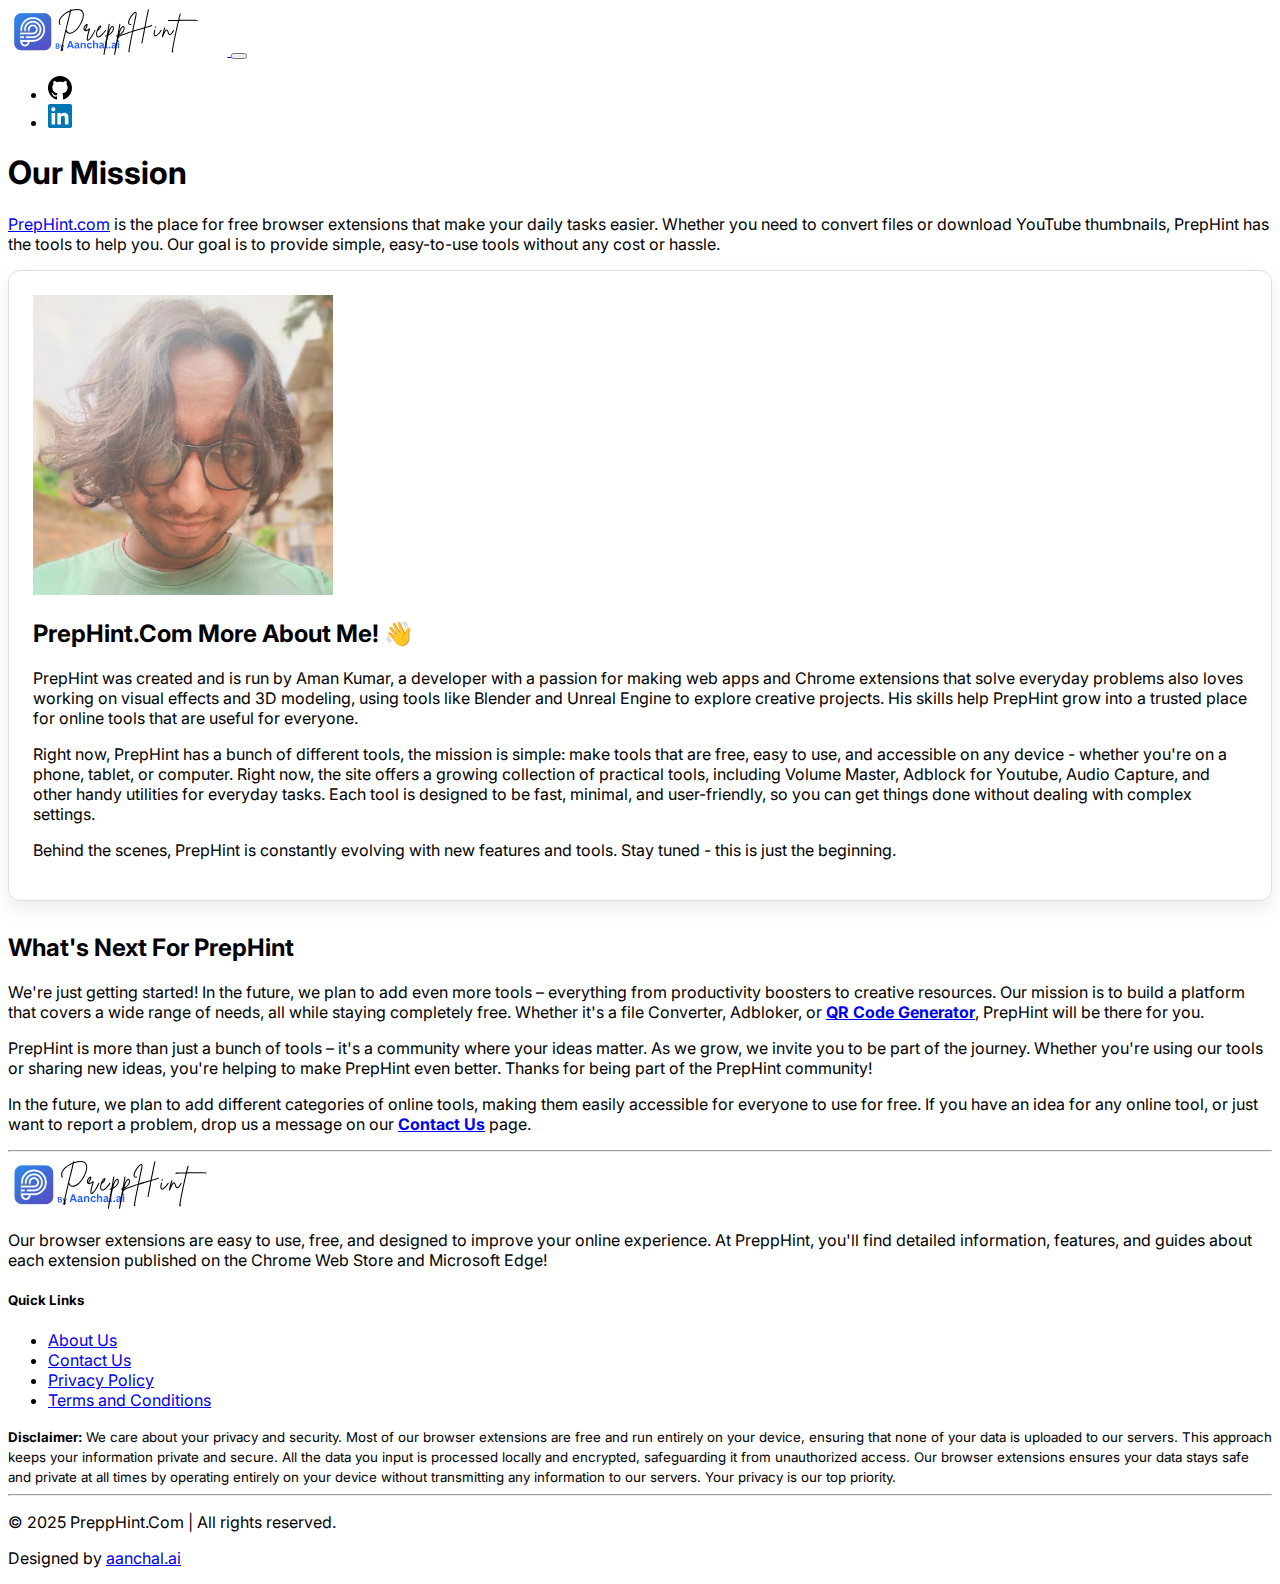
<file: about-us.html>
<!DOCTYPE html>
<html lang="en">
<head>
    <meta charset="utf-8">
    <meta name="viewport" content="width=device-width, initial-scale=1">
    <title>About Us - PreppHint: Browser Extensions Hub</title>
    <meta name="description" content="Learn more about PreppHint, a platform offering free browser extensions and tools that make your daily browsing experience better.">
    <meta name="keywords" content="PreppHint, about us, browser extensions, Chrome extensions, Edge extensions, free tools">
    <link rel="shortcut icon" href="images/favicon.svg">
    <link rel="preconnect" href="https://fonts.googleapis.com">
    <link rel="preconnect" href="https://fonts.gstatic.com" crossorigin>
    <link rel="preconnect" href="https://cdn.jsdelivr.net">
    <link href="https://cdn.jsdelivr.net/npm/bootstrap@5.3.0/dist/css/bootstrap.min.css" rel="stylesheet" 
          integrity="sha384-9ndCyUaIbzAi2FUVXJi0CjmCapSmO7SnpJef0486qhLnuZ2cdeRhO02iuK6FUUVM" crossorigin="anonymous">
    <link rel="stylesheet" href="https://cdn.jsdelivr.net/npm/bootstrap-icons@1.10.0/font/bootstrap-icons.css" 
          integrity="sha384-l4UPAMHGzl7zwogLW4nOwaU2XTk6oiM1jhCRQstZEndoIiA2I5bg6fST3wzBSRBD" crossorigin="anonymous">
    <link href="https://fonts.googleapis.com/css2?family=Inter:wght@400;500;600;700&display=swap" rel="stylesheet">
    <link rel="stylesheet" href="assets/css/main.css">
    <meta property="og:title" content="About Us - PreppHint: Browser Extensions Hub">
    <meta property="og:description" content="Learn more about PreppHint, a platform offering free browser extensions and tools that make your daily browsing experience better.">
    <meta property="og:type" content="website">
    <meta property="og:url" content="https://prepphint.com/about-us">
    <meta property="og:image" content="https://prepphint.com/images/prepphintmainlogo.svg">
    <link rel="canonical" href="https://prepphint.com/about-us">
    <style>
    .about-card {
        border-radius: 12px;
        overflow: hidden;
        border: 1px solid #e0e0e0;
        box-shadow: 0 8px 20px rgba(0, 0, 0, 0.08);
        background-color: #ffffff;
        padding: 1.5rem;
        margin-bottom: 2rem;
    }
    </style>
</head>
<body class="bg-light">
    <div id="nav-placeholder"></div>
    <main class="container my-4" role="main">
        <div class="container text-center">
            <div class="my-4">
                <script async src="https://pagead2.googlesyndication.com/pagead/js/adsbygoogle.js?client=ca-pub-1846406670039692"
                     crossorigin="anonymous"></script>
                <ins class="adsbygoogle"
                     style="display:block"
                     data-ad-client="ca-pub-1846406670039692"
                     data-ad-slot="7157852591"
                     data-ad-format="auto"
                     data-full-width-responsive="true"></ins>
                <script>
                     (adsbygoogle = window.adsbygoogle || []).push({});
                </script>
            </div>
        </div>
        <div class="container py-4">
            <div class="row mb-3">
                <div class="col-12">
                    <h1 class="display-7 mb-3">Our Mission</h1>
                    <p class="lead">
                        <a href="https://PrepHint.com" class="fw-bold text-decoration-none">PrepHint.com</a> is the place for free browser extensions that make your daily tasks easier. Whether you need to convert files or download YouTube thumbnails, PrepHint has the tools to help you. Our goal is to provide simple, easy-to-use tools without any cost or hassle.
                    </p>
                </div>
            </div>
            <div class="row g-4">
                <div class="col-12">
                    <div class="about-card">
                        <div class="row">
                            <div class="col-md-3 text-center mb-4 mb-md-0">
                                <img src="images/amureborn.webp" alt="Aman Kumar - Founder and Creator of PreppHint, developer specializing in browser extensions and web applications" class="rounded img-fluid" style="max-width: 300px;">
                            </div>
                            <div class="col-md-9">
                                <h2 class="fw-bold mb-4 text-primary">PrepHint.Com <span class="text-dark">More About Me!</span> <span class="text-warning">👋</span></h2>
                                <p>PrepHint was created and is run by Aman Kumar, a developer with a passion for making web apps and Chrome extensions that solve everyday problems also loves working on visual effects and 3D modeling, using tools like Blender and Unreal Engine to explore creative projects. His skills help PrepHint grow into a trusted place for online tools that are useful for everyone.</p>
                                <p>Right now, PrepHint has a bunch of different tools, the mission is simple: make tools that are free, easy to use, and accessible on any device - whether you're on a phone, tablet, or computer. Right now, the site offers a growing collection of practical tools, including Volume Master, Adblock for Youtube, Audio Capture, and other handy utilities for everyday tasks. Each tool is designed to be fast, minimal, and user-friendly, so you can get things done without dealing with complex settings.</p>
                                <p>Behind the scenes, PrepHint is constantly evolving with new features and tools. Stay tuned - this is just the beginning.</p>
                            </div>
                        </div>
                    </div>
                </div>
            </div>
            <div class="row mt-5">
                <div class="col-12">
                    <h2 class="fw-bold mb-4">What's Next For PrepHint</h2>
                    <p>We're just getting started! In the future, we plan to add even more tools – everything from productivity boosters to creative resources. Our mission is to build a platform that covers a wide range of needs, all while staying completely free. Whether it's a file Converter, Adbloker, or <strong><a href="https://qrcodegenerator.prepphint.com/" class="text-decoration-none">QR Code Generator</a></strong>, PrepHint will be there for you.</p>
                    <p>PrepHint is more than just a bunch of tools – it's a community where your ideas matter. As we grow, we invite you to be part of the journey. Whether you're using our tools or sharing new ideas, you're helping to make PrepHint even better. Thanks for being part of the PrepHint community!</p>
                    <p class="mt-4">In the future, we plan to add different categories of online tools, making them easily accessible for everyone to use for free. If you have an idea for any online tool, or just want to report a problem, drop us a message on our <strong><a href="contact-us.html" class="text-decoration-none">Contact Us</a></strong> page.</p>
                </div>
            </div>
            <hr>
        </div>
    </main>
    <div id="footer-placeholder"></div>
    <div id="disclaimer-placeholder"></div>
    <div id="footer-bottom-placeholder"></div>
    <!-- Google Analytics -->
    <script async src="https://www.googletagmanager.com/gtag/js?id=G-HL2NR68CJD"></script>
    <script>
      window.dataLayer = window.dataLayer || [];
      function gtag(){dataLayer.push(arguments);}
      gtag('js', new Date());
      gtag('config', 'G-HL2NR68CJD');
    </script>

    <script src="https://cdn.jsdelivr.net/npm/bootstrap@5.3.0/dist/js/bootstrap.bundle.min.js"
            integrity="sha384-geWF76RCwLtnZ8qwWowPQNguL3RmwHVBC9FhGdlKrxdiJJigb/j/68SIy3Te4Bkz" crossorigin="anonymous"></script>
    <script src="assets/js/includes.js"></script>
</body>
</html>
</file>
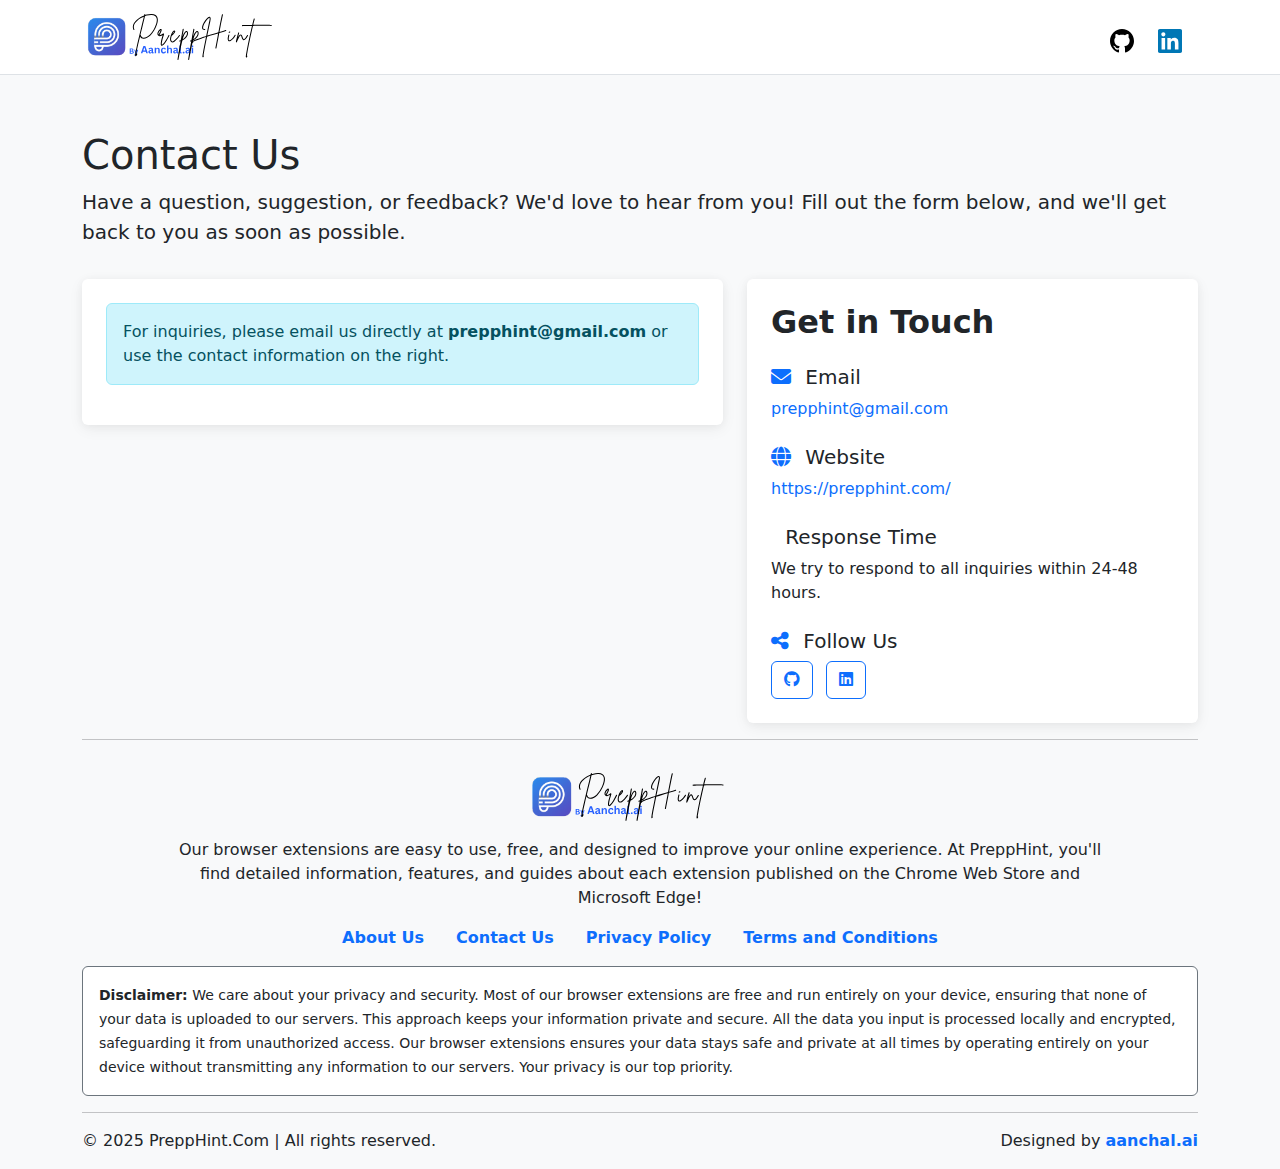
<file: contact-us.html>
<!DOCTYPE html>
<html lang="en">
<head>
    <meta charset="utf-8">
    <meta name="viewport" content="width=device-width, initial-scale=1">
    <title>Contact Us - PreppHint</title>
    <meta name="description" content="Contact PreppHint for any questions, feedback, or support regarding our online tools.">
    <meta name="keywords" content="PreppHint, contact, support, feedback, online tools">
    <link rel="canonical" href="https://prepphint.com/contact-us">
    <meta property="og:title" content="Contact Us - PreppHint">
    <meta property="og:description" content="Contact PreppHint for any questions, feedback, or support regarding our online tools.">
    <meta property="og:url" content="https://prepphint.com/contact-us">
    <meta property="og:type" content="website">
    <meta property="og:site_name" content="PrepHint">
    <meta property="og:image" content="https://prepphint.com/images/prepphintmainlogo.svg">
    
    <meta name="twitter:card" content="summary_large_image">
    <meta name="twitter:title" content="Contact Us - PreppHint">
    <meta name="twitter:description" content="Contact PreppHint for any questions, feedback, or support regarding our online tools.">
    <meta name="twitter:image" content="https://prepphint.com/images/prepphintmainlogo.svg">
    
    <link rel="shortcut icon" href="images/favicon.svg">
    <link href="https://cdn.jsdelivr.net/npm/bootstrap@5.3.0/dist/css/bootstrap.min.css" rel="stylesheet">
    <link rel="stylesheet" href="https://cdnjs.cloudflare.com/ajax/libs/font-awesome/6.4.0/css/all.min.css">
    <link href="https://fonts.googleapis.com/css2?family=Inter:wght@400;500;600;700&display=swap" rel="stylesheet">
    <link rel="stylesheet" href="assets/css/main.css">
    
    <!-- Structured Data -->
    <script type="application/ld+json">
    {
        "@context": "https://schema.org",
        "@type": "ContactPage",
        "name": "Contact Us - PreppHint",
        "description": "Contact PreppHint for any questions, feedback, or support regarding our online tools.",
        "url": "https://prepphint.com/contact-us",
        "mainEntity": {
            "@type": "Organization",
            "name": "PreppHint",
            "url": "https://prepphint.com",
            "logo": {
                "@type": "ImageObject",
                "url": "https://prepphint.com/images/prepphintmainlogo.svg"
            },
            "contactPoint": {
                "@type": "ContactPoint",
                "email": "prepphint@gmail.com",
                "contactType": "Customer Support",
                "availableLanguage": "English"
            },
            "sameAs": [
                "https://github.com/PreppHint",
                "https://www.linkedin.com/in/amureborn"
            ]
        }
    }
    </script>
    
    <style>
    .enhanced-shadow {
        box-shadow: 0 4px 15px rgba(0, 0, 0, 0.06), 0 1px 8px rgba(0, 0, 0, 0.04) !important;
        transition: box-shadow 0.3s ease;
    }
    .enhanced-shadow:hover {
        box-shadow: 0 8px 25px rgba(0, 0, 0, 0.10), 0 3px 12px rgba(0, 0, 0, 0.07) !important;
    }
    </style>
</head>
<body class="bg-light">
    <div id="nav-placeholder"></div>
    <div class="container text-center">
        <div class="my-4">
            <script async src="https://pagead2.googlesyndication.com/pagead/js/adsbygoogle.js?client=ca-pub-1846406670039692"
                 crossorigin="anonymous"></script>
            <ins class="adsbygoogle"
                 style="display:block"
                 data-ad-client="ca-pub-1846406670039692"
                 data-ad-slot="7157852591"
                 data-ad-format="auto"
                 data-full-width-responsive="true"></ins>
            <script>
                 (adsbygoogle = window.adsbygoogle || []).push({});
            </script>
        </div>
    </div>
    <div class="container py-3">
        <div class="row mb-3">
            <div class="col-12">
                <h1 class="display-7 pt-3">Contact Us</h1>
                <p class="lead">
                    Have a question, suggestion, or feedback? We'd love to hear from you! Fill out the form below, and we'll get back to you as soon as possible.
                </p>
            </div>
        </div>
        <div class="row g-4">
            <div class="col-md-7">
                <div class="bg-white p-4 rounded enhanced-shadow">
                    <div class="alert alert-info">
                        <p class="mb-0">For inquiries, please email us directly at <strong>prepphint@gmail.com</strong> or use the contact information on the right.</p>
                    </div>
                </div>
            </div>
            <div class="col-md-5">
                <div class="bg-white p-4 rounded enhanced-shadow h-100">
                    <h2 class="fw-bold mb-4">Get in Touch</h2>
                    <div class="mb-4">
                        <h5><i class="fa fa-envelope me-2 text-primary"></i> Email</h5>
                        <p><a href="mailto:prepphint@gmail.com" class="text-decoration-none">prepphint@gmail.com</a></p>
                    </div>
                    <div class="mb-4">
                        <h5><i class="fa fa-globe me-2 text-primary"></i> Website</h5>
                        <p><a href="https://prepphint.com" class="text-decoration-none">https://prepphint.com/</a></p>
                    </div>
                    <div class="mb-4">
                        <h5><i class="fa fa-clock-o me-2 text-primary"></i> Response Time</h5>
                        <p>We try to respond to all inquiries within 24-48 hours.</p>
                    </div>
                    <div class="mb-0">
                        <h5><i class="fa fa-share-alt me-2 text-primary"></i> Follow Us</h5>
                        <div class="mt-2">
                          <a href="https://github.com/PreppHint" class="btn btn-outline-primary me-2">
                            <i class="fab fa-github"></i>
                          </a>
                          <a href="https://www.linkedin.com/in/amureborn" class="btn btn-outline-primary">
                            <i class="fab fa-linkedin"></i>
                          </a>
                        </div>
                    </div>
                </div>
            </div>
        </div>
        <hr>
    </div>
    <div id="footer-placeholder"></div>
    <div id="disclaimer-placeholder"></div>
    <div id="footer-bottom-placeholder"></div>
    <!-- Google Analytics -->
    <script async src="https://www.googletagmanager.com/gtag/js?id=G-HL2NR68CJD"></script>
    <script>
      window.dataLayer = window.dataLayer || [];
      function gtag(){dataLayer.push(arguments);}
      gtag('js', new Date());
      gtag('config', 'G-HL2NR68CJD');
    </script>

    <script src="https://cdn.jsdelivr.net/npm/bootstrap@5.3.0/dist/js/bootstrap.bundle.min.js"></script>
    <script src="assets/js/includes.js"></script>
</body>
</html>
</file>
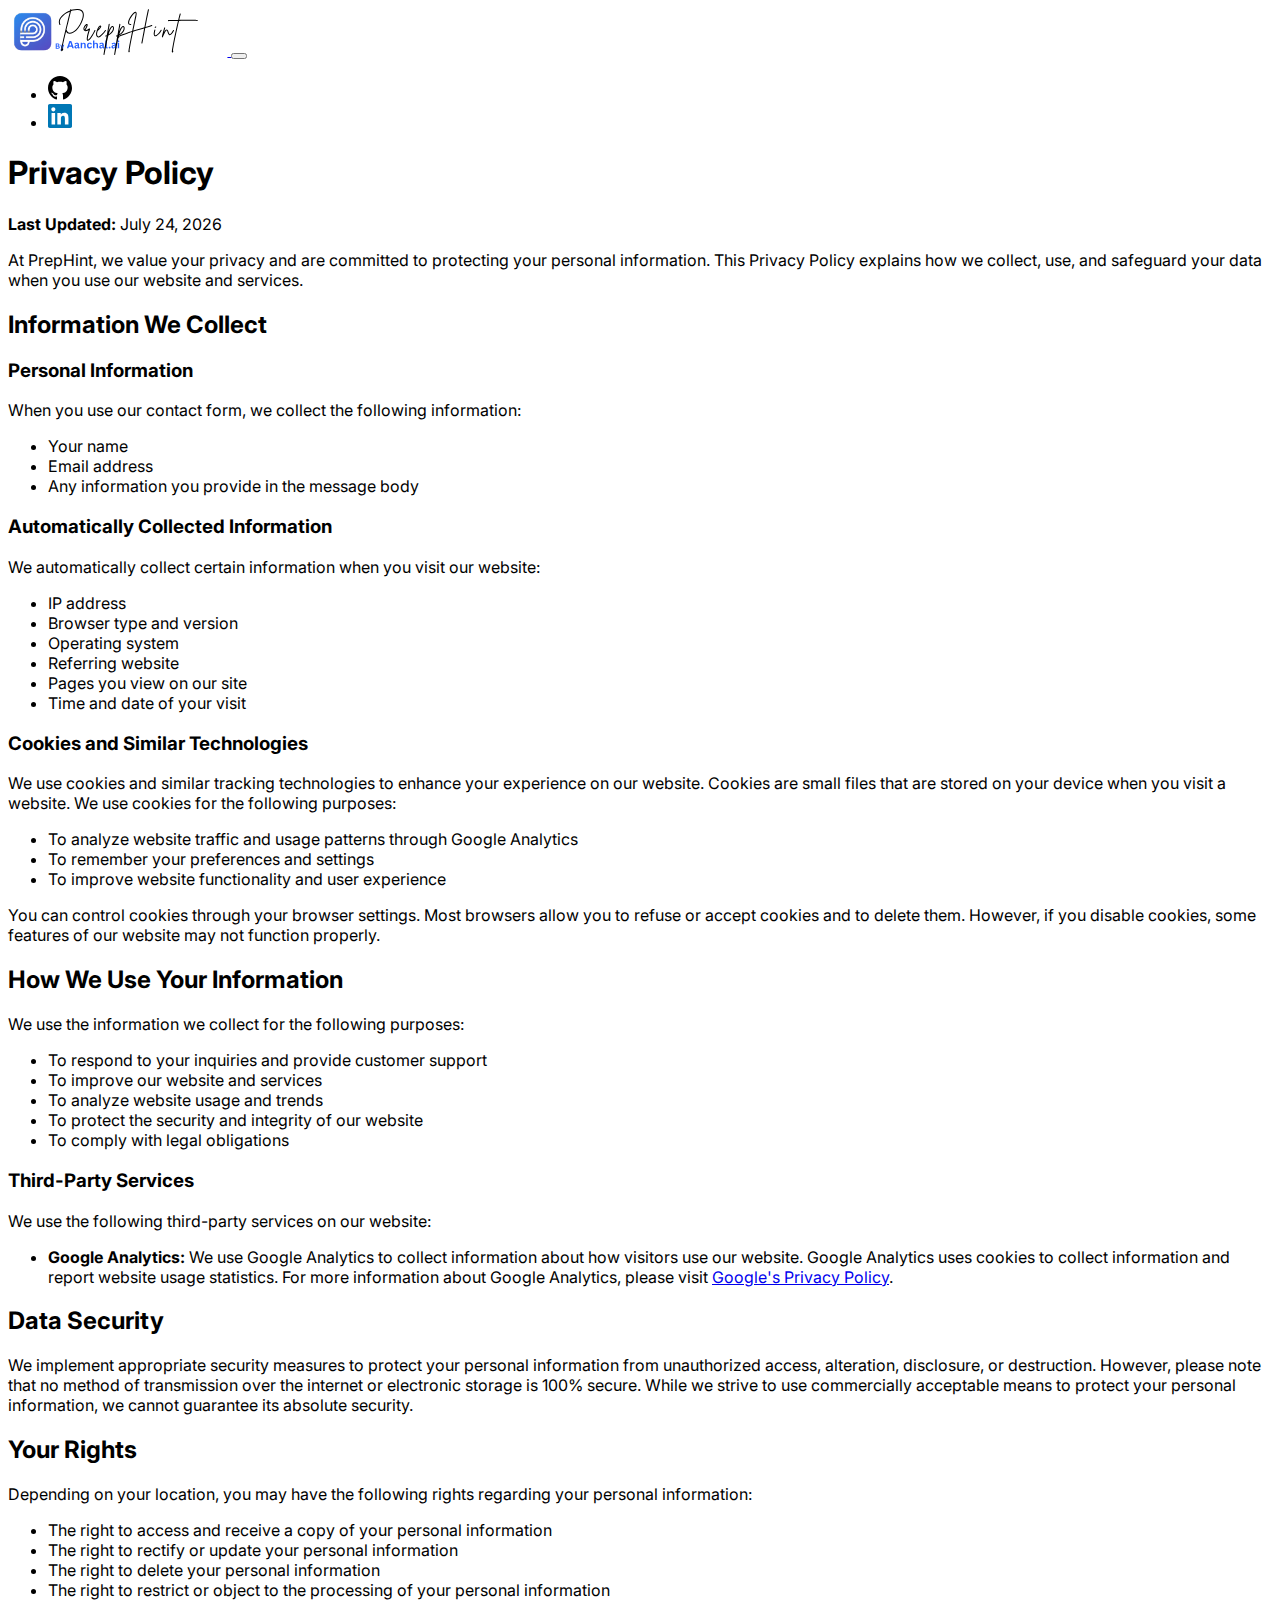
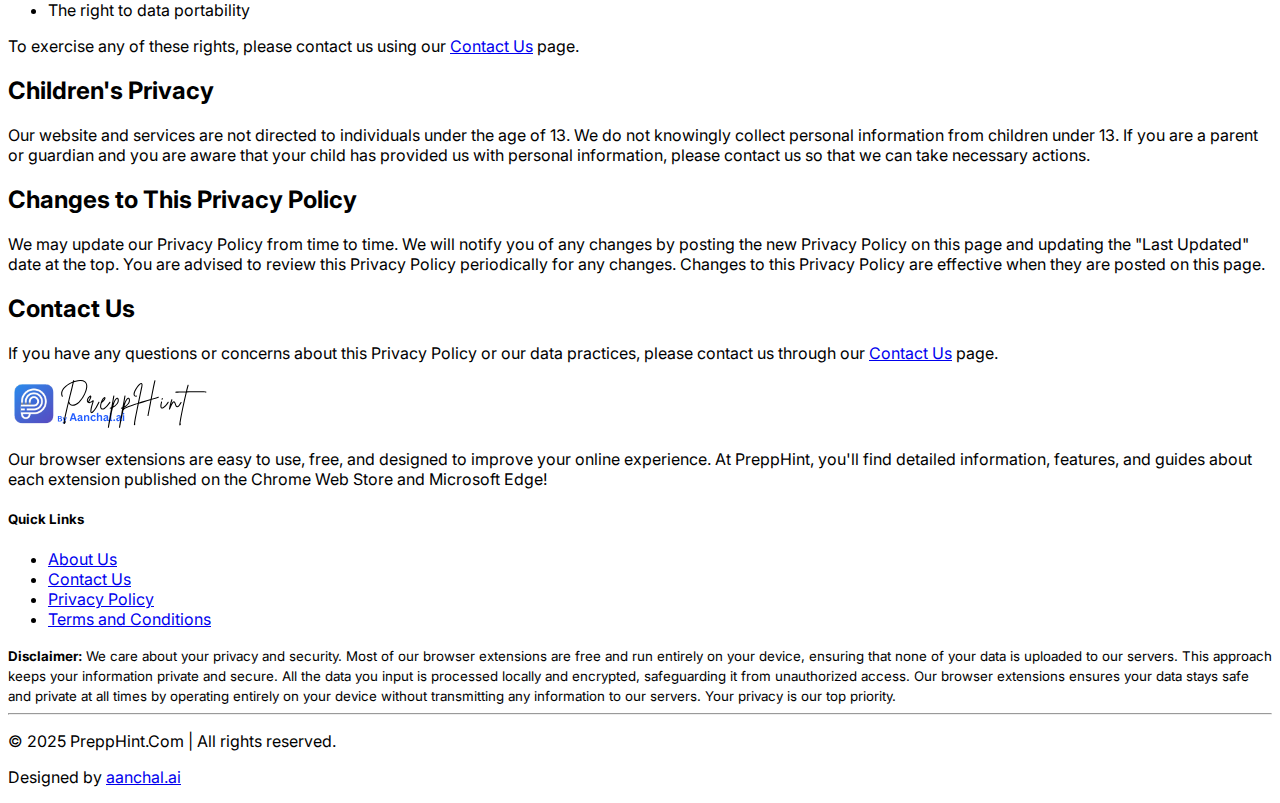
<file: privacy-policy.html>
<!DOCTYPE html>
<html lang="en">
<head>
    <meta charset="utf-8">
    <meta name="viewport" content="width=device-width, initial-scale=1">
    <title>Privacy Policy - PreppHint: Browser Extensions Hub</title>
    <meta name="description" content="Privacy Policy for PreppHint outlining how we collect, use, and protect your personal information when using our browser extensions platform.">
    <link rel="shortcut icon" href="images/favicon.svg">
    <link href="https://cdn.jsdelivr.net/npm/bootstrap@5.3.0/dist/css/bootstrap.min.css" rel="stylesheet" 
          integrity="sha384-9ndCyUaIbzAi2FUVXJi0CjmCapSmO7SnpJef0486qhLnuZ2cdeRhO02iuK6FUUVM" crossorigin="anonymous">
    <link href="https://fonts.googleapis.com/css2?family=Inter:wght@400;500;600;700&display=swap" rel="stylesheet">
    <link rel="stylesheet" href="assets/css/main.css">
    <style>
    .about-card {
        border-radius: 12px;
        overflow: hidden;
        border: 1px solid #e0e0e0;
        box-shadow: 0 8px 20px rgba(0, 0, 0, 0.08);
        background-color: #ffffff;
        padding: 1.5rem;
        margin-bottom: 2rem;
    }
    </style>
</head>
<body class="bg-light">
    <div id="nav-placeholder"></div>
    <main class="container my-4" role="main">
        <div class="container text-center">
            <div class="my-4">
                <script async src="https://pagead2.googlesyndication.com/pagead/js/adsbygoogle.js?client=ca-pub-1846406670039692"
                     crossorigin="anonymous"></script>
                <ins class="adsbygoogle"
                     style="display:block"
                     data-ad-client="ca-pub-1846406670039692"
                     data-ad-slot="7157852591"
                     data-ad-format="auto"
                     data-full-width-responsive="true"></ins>
                <script>
                     (adsbygoogle = window.adsbygoogle || []).push({});
                </script>
            </div>
        </div>
        <div class="container py-3">
            <div class="row">
                <div class="col-12">
                    <div>
                        <h1 class="display-8 py-2">Privacy Policy</h1>
                        <p><strong>Last Updated:</strong> <span class="current-date">November 12, 2025</span></p>
                        <p class="lead">
                            At PrepHint, we value your privacy and are committed to protecting your personal information. This Privacy Policy explains how we collect, use, and safeguard your data when you use our website and services.
                        </p>
                    </div>
                </div>
            </div>
            <div class="row g-4">
                <div class="col-12">
                    <div>
                        <h2 class="fw-bold mb-4">Information We Collect</h2>
                        <h3 class="h5 mt-4 mb-3">Personal Information</h3>
                        <p>When you use our contact form, we collect the following information:</p>
                        <ul>
                            <li>Your name</li>
                            <li>Email address</li>
                            <li>Any information you provide in the message body</li>
                        </ul>
                        <h3 class="h5 mt-4 mb-3">Automatically Collected Information</h3>
                        <p>We automatically collect certain information when you visit our website:</p>
                        <ul>
                            <li>IP address</li>
                            <li>Browser type and version</li>
                            <li>Operating system</li>
                            <li>Referring website</li>
                            <li>Pages you view on our site</li>
                            <li>Time and date of your visit</li>
                        </ul>
                        <h3 class="h5 mt-4 mb-3">Cookies and Similar Technologies</h3>
                        <p>We use cookies and similar tracking technologies to enhance your experience on our website. Cookies are small files that are stored on your device when you visit a website. We use cookies for the following purposes:</p>
                        <ul>
                            <li>To analyze website traffic and usage patterns through Google Analytics</li>
                            <li>To remember your preferences and settings</li>
                            <li>To improve website functionality and user experience</li>
                        </ul>
                        <p>You can control cookies through your browser settings. Most browsers allow you to refuse or accept cookies and to delete them. However, if you disable cookies, some features of our website may not function properly.</p>
                    </div>
                </div>
            </div>
            <div class="row">
                <div class="col-12">
                    <div>
                        <h2 class="fw-bold mb-4">How We Use Your Information</h2>
                        <p>We use the information we collect for the following purposes:</p>
                        <ul>
                            <li>To respond to your inquiries and provide customer support</li>
                            <li>To improve our website and services</li>
                            <li>To analyze website usage and trends</li>
                            <li>To protect the security and integrity of our website</li>
                            <li>To comply with legal obligations</li>
                        </ul>
                        <h3 class="h5 mt-4 mb-3">Third-Party Services</h3>
                        <p>We use the following third-party services on our website:</p>
                        <ul>
                            <li><strong>Google Analytics:</strong> We use Google Analytics to collect information about how visitors use our website. Google Analytics uses cookies to collect information and report website usage statistics. For more information about Google Analytics, please visit <a href="https://policies.google.com/privacy" target="_blank" class="text-decoration-none">Google's Privacy Policy</a>.</li>
                        </ul>
                    </div>
                </div>
            </div>
            <div class="row">
                <div class="col-12">
                    <div>
                        <h2 class="fw-bold mb-4">Data Security</h2>
                        <p>We implement appropriate security measures to protect your personal information from unauthorized access, alteration, disclosure, or destruction. However, please note that no method of transmission over the internet or electronic storage is 100% secure. While we strive to use commercially acceptable means to protect your personal information, we cannot guarantee its absolute security.</p>
                    </div>
                </div>
            </div>
            <div class="row">
                <div class="col-12">
                    <div>
                        <h2 class="fw-bold mb-4">Your Rights</h2>
                        <p>Depending on your location, you may have the following rights regarding your personal information:</p>
                        <ul>
                            <li>The right to access and receive a copy of your personal information</li>
                            <li>The right to rectify or update your personal information</li>
                            <li>The right to delete your personal information</li>
                            <li>The right to restrict or object to the processing of your personal information</li>
                            <li>The right to data portability</li>
                        </ul>
                        <p>To exercise any of these rights, please contact us using our <a href="contact-us.html" class="text-decoration-none">Contact Us</a> page.</p>
                    </div>
                </div>
            </div>
            <div class="row">
                <div class="col-12">
                    <div>
                        <h2 class="fw-bold mb-4">Children's Privacy</h2>
                        <p>Our website and services are not directed to individuals under the age of 13. We do not knowingly collect personal information from children under 13. If you are a parent or guardian and you are aware that your child has provided us with personal information, please contact us so that we can take necessary actions.</p>
                    </div>
                </div>
            </div>
            <div class="row">
                <div class="col-12">
                    <div>
                        <h2 class="fw-bold mb-4">Changes to This Privacy Policy</h2>
                        <p>We may update our Privacy Policy from time to time. We will notify you of any changes by posting the new Privacy Policy on this page and updating the "Last Updated" date at the top. You are advised to review this Privacy Policy periodically for any changes. Changes to this Privacy Policy are effective when they are posted on this page.</p>
                    </div>
                </div>
            </div>
            <div class="row">
                <div class="col-12">
                    
        <div>
                        <h2 class="fw-bold mb-4">Contact Us</h2>
                        <p>If you have any questions or concerns about this Privacy Policy or our data practices, please contact us through our <a href="contact-us.html" class="text-decoration-none">Contact Us</a> page.</p>
                    </div>
                </div>
            </div>
        </div>
    </main>
    <div id="footer-placeholder"></div>
    <div id="disclaimer-placeholder"></div>
    <div id="footer-bottom-placeholder"></div>
    <!-- Google Analytics -->
    <script async src="https://www.googletagmanager.com/gtag/js?id=G-HL2NR68CJD"></script>
    <script>
      window.dataLayer = window.dataLayer || [];
      function gtag(){dataLayer.push(arguments);}
      gtag('js', new Date());
      gtag('config', 'G-HL2NR68CJD');
    </script>

    <script src="https://cdn.jsdelivr.net/npm/bootstrap@5.3.0/dist/js/bootstrap.bundle.min.js"
            integrity="sha384-geWF76RCwLtnZ8qwWowPQNguL3RmwHVBC9FhGdlKrxdiJJigb/j/68SIy3Te4Bkz" crossorigin="anonymous"></script>
    <script src="assets/js/includes.js"></script>
    <script src="assets/js/common.js"></script>
</body>
</html>
</file>
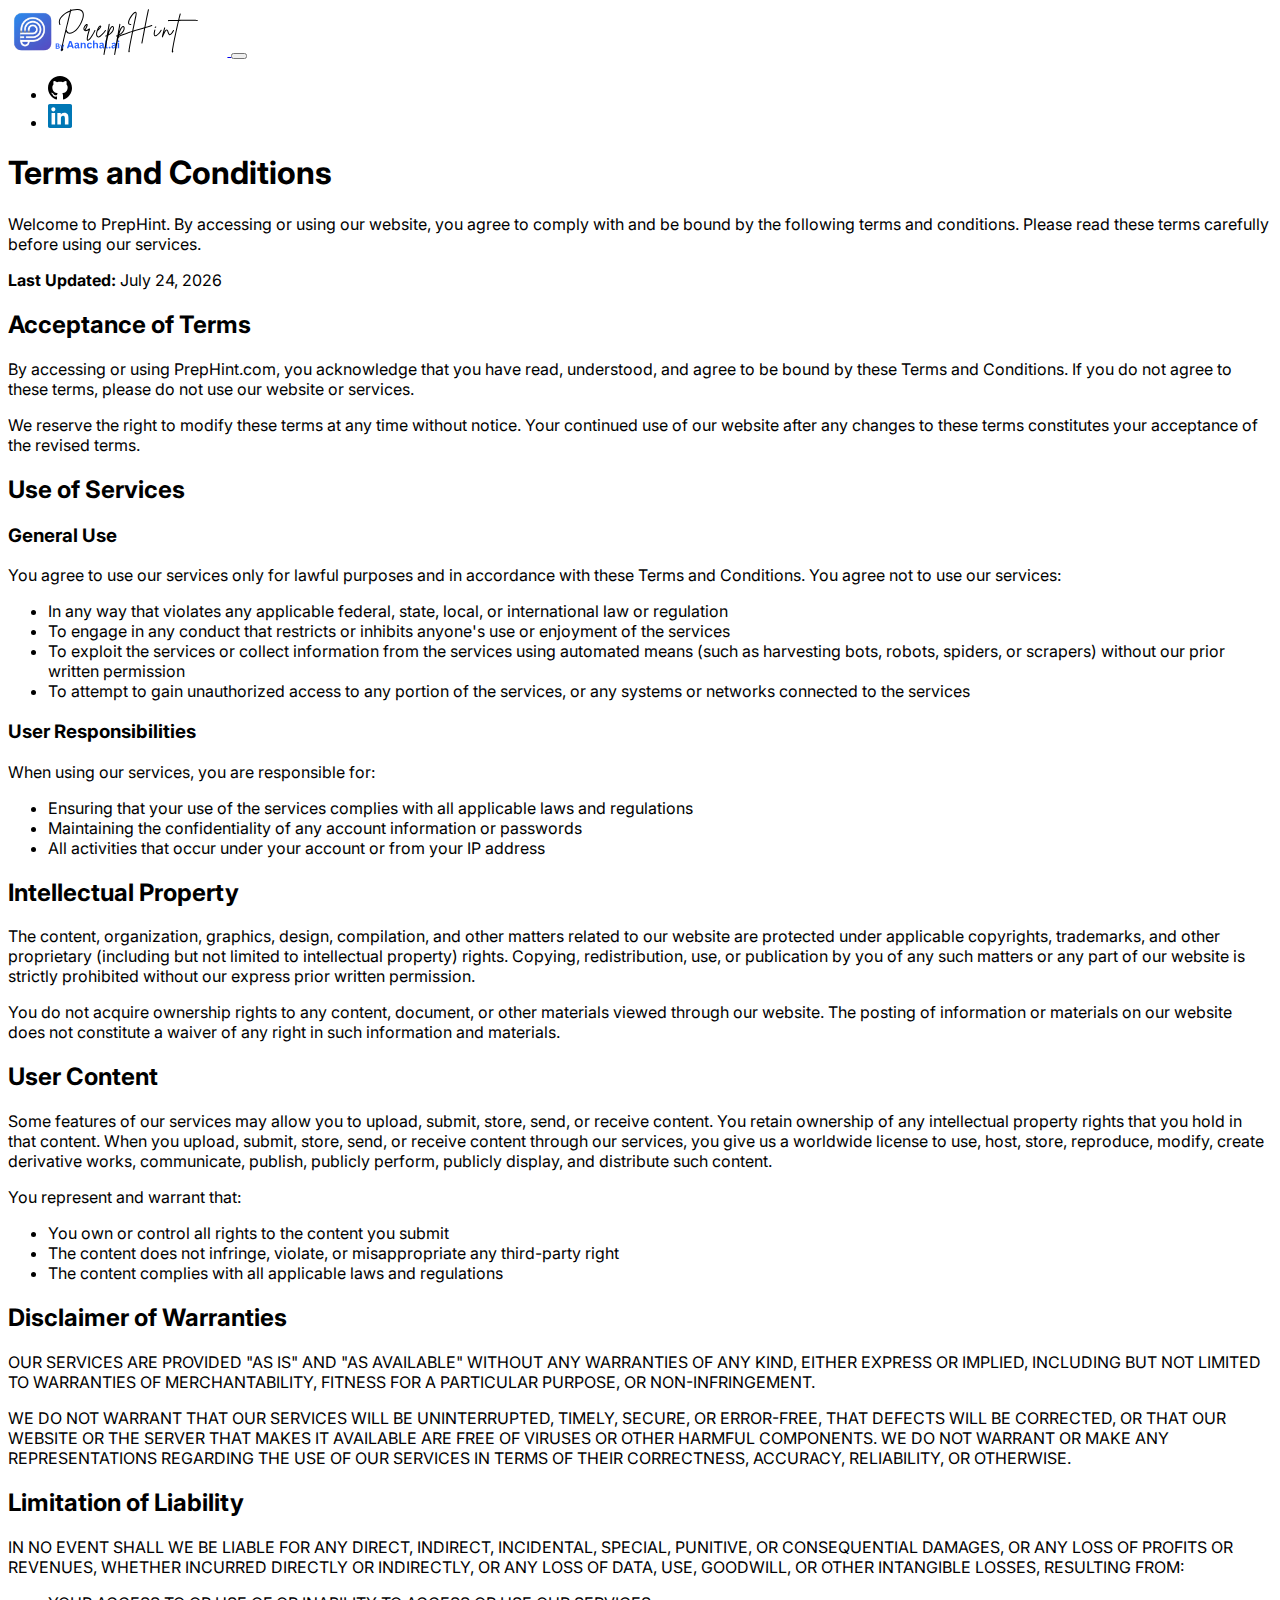
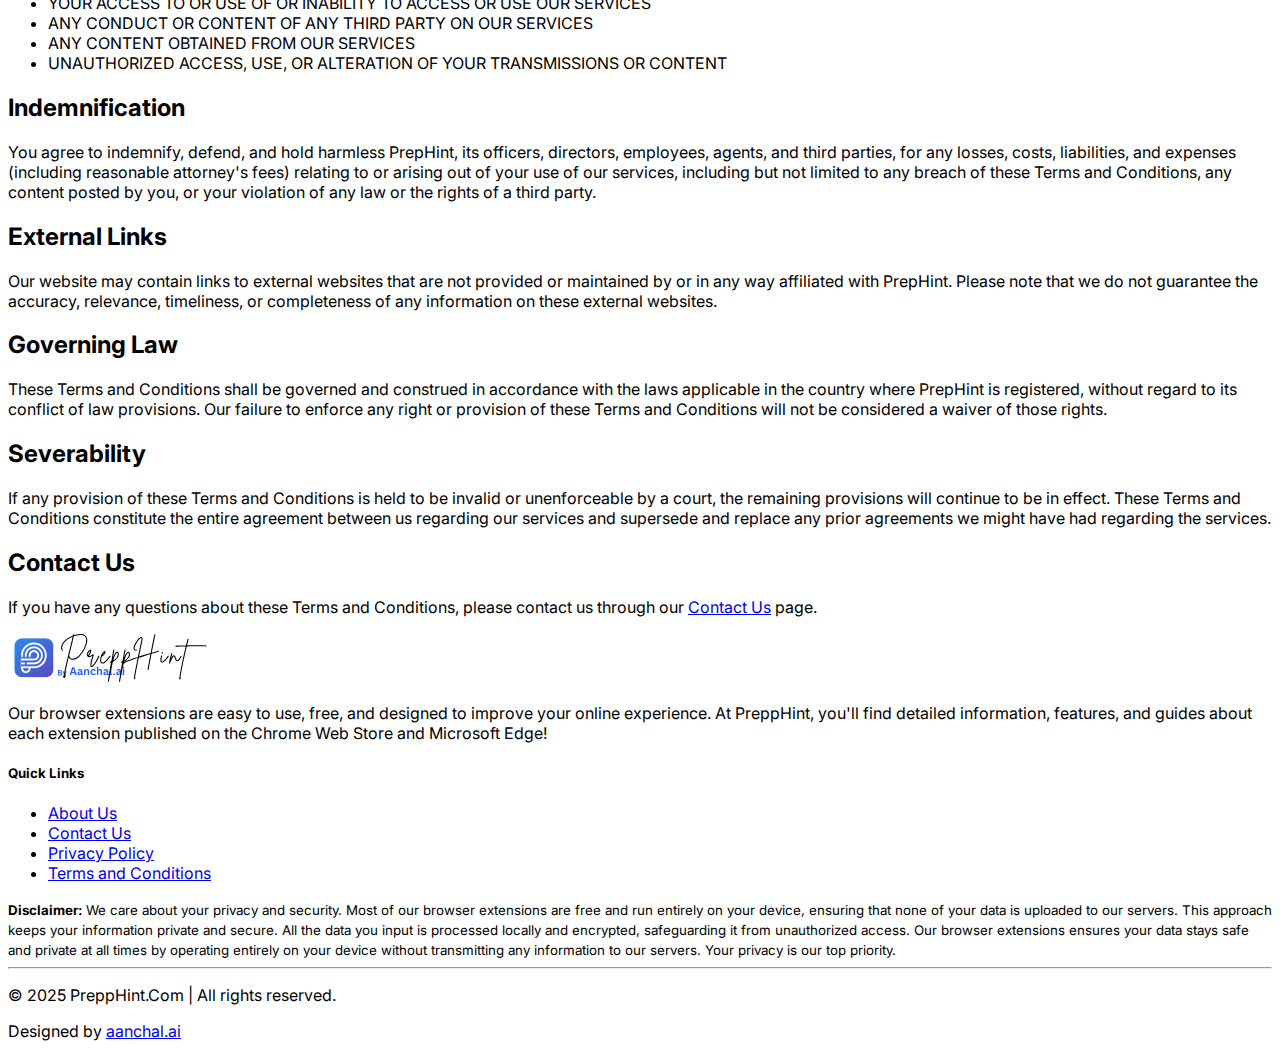
<file: terms-and-conditions.html>
<!DOCTYPE html>
<html lang="en">
<head>
    <meta charset="utf-8">
    <meta name="viewport" content="width=device-width, initial-scale=1">
    <title>Terms and Conditions - PreppHint: Browser Extensions Hub</title>
    <meta name="description" content="Terms and Conditions for PreppHint outlining the rules, guidelines, and legal terms for using our browser extensions platform and services.">
    <link rel="shortcut icon" href="images/favicon.svg">
    <link href="https://cdn.jsdelivr.net/npm/bootstrap@5.3.0/dist/css/bootstrap.min.css" rel="stylesheet" 
          integrity="sha384-9ndCyUaIbzAi2FUVXJi0CjmCapSmO7SnpJef0486qhLnuZ2cdeRhO02iuK6FUUVM" crossorigin="anonymous">
    <link href="https://fonts.googleapis.com/css2?family=Inter:wght@400;500;600;700&display=swap" rel="stylesheet">
    <link rel="stylesheet" href="assets/css/main.css">
    <style>
    .about-card {
        border-radius: 12px;
        overflow: hidden;
        border: 1px solid #e0e0e0;
        box-shadow: 0 8px 20px rgba(0, 0, 0, 0.08);
        background-color: #ffffff;
        padding: 1.5rem;
        margin-bottom: 2rem;
    }
    </style>
</head>
<body class="bg-light">
    <div id="nav-placeholder"></div>
    <main class="container my-4" role="main">
        <div class="container text-center">
            <div class="my-4">
                <script async src="https://pagead2.googlesyndication.com/pagead/js/adsbygoogle.js?client=ca-pub-1846406670039692"
                     crossorigin="anonymous"></script>
                <ins class="adsbygoogle"
                     style="display:block"
                     data-ad-client="ca-pub-1846406670039692"
                     data-ad-slot="7157852591"
                     data-ad-format="auto"
                     data-full-width-responsive="true"></ins>
                <script>
                     (adsbygoogle = window.adsbygoogle || []).push({});
                </script>
            </div>
        </div>
        <div class="container py-3">
            <div class="row">
                <div class="col-12">
                    <div>
                        <h1 class="display-8 py-2">Terms and Conditions</h1>
                        <p class="lead">
                            Welcome to PrepHint. By accessing or using our website, you agree to comply with and be bound by the following terms and conditions. Please read these terms carefully before using our services.
                        </p>
                        <p><strong>Last Updated:</strong> <span class="current-date">November 12, 2025</span></p>
                    </div>
                </div>
            </div>
            <div class="row g-4">
                <div class="col-12">
                    <div>
                        <h2 class="fw-bold mb-4">Acceptance of Terms</h2>
                        <p>By accessing or using PrepHint.com, you acknowledge that you have read, understood, and agree to be bound by these Terms and Conditions. If you do not agree to these terms, please do not use our website or services.</p>
                        <p>We reserve the right to modify these terms at any time without notice. Your continued use of our website after any changes to these terms constitutes your acceptance of the revised terms.</p>
                    </div>
                </div>
            </div>
            <div class="row">
                <div class="col-12">
                    <div>
                        <h2 class="fw-bold mb-4">Use of Services</h2>
                        <h3 class="h5 mt-4 mb-3">General Use</h3>
                        <p>You agree to use our services only for lawful purposes and in accordance with these Terms and Conditions. You agree not to use our services:</p>
                        <ul>
                            <li>In any way that violates any applicable federal, state, local, or international law or regulation</li>
                            <li>To engage in any conduct that restricts or inhibits anyone's use or enjoyment of the services</li>
                            <li>To exploit the services or collect information from the services using automated means (such as harvesting bots, robots, spiders, or scrapers) without our prior written permission</li>
                            <li>To attempt to gain unauthorized access to any portion of the services, or any systems or networks connected to the services</li>
                        </ul>
                        <h3 class="h5 mt-4 mb-3">User Responsibilities</h3>
                        <p>When using our services, you are responsible for:</p>
                        <ul>
                            <li>Ensuring that your use of the services complies with all applicable laws and regulations</li>
                            <li>Maintaining the confidentiality of any account information or passwords</li>
                            <li>All activities that occur under your account or from your IP address</li>
                        </ul>
                    </div>
                </div>
            </div>
            <div class="row">
                <div class="col-12">
                    <div>
                        <h2 class="fw-bold mb-4">Intellectual Property</h2>
                        <p>The content, organization, graphics, design, compilation, and other matters related to our website are protected under applicable copyrights, trademarks, and other proprietary (including but not limited to intellectual property) rights. Copying, redistribution, use, or publication by you of any such matters or any part of our website is strictly prohibited without our express prior written permission.</p>
                        <p>You do not acquire ownership rights to any content, document, or other materials viewed through our website. The posting of information or materials on our website does not constitute a waiver of any right in such information and materials.</p>
                    </div>
                </div>
            </div>
            <div class="row">
                <div class="col-12">
                    <div>
                        <h2 class="fw-bold mb-4">User Content</h2>
                        <p>Some features of our services may allow you to upload, submit, store, send, or receive content. You retain ownership of any intellectual property rights that you hold in that content. When you upload, submit, store, send, or receive content through our services, you give us a worldwide license to use, host, store, reproduce, modify, create derivative works, communicate, publish, publicly perform, publicly display, and distribute such content.</p>
                        <p>You represent and warrant that:</p>
                        <ul>
                            <li>You own or control all rights to the content you submit</li>
                            <li>The content does not infringe, violate, or misappropriate any third-party right</li>
                            <li>The content complies with all applicable laws and regulations</li>
                        </ul>
                    </div>
                </div>
            </div>
            <div class="row">
                <div class="col-12">
                    <div>
                        <h2 class="fw-bold mb-4">Disclaimer of Warranties</h2>
                        <p>OUR SERVICES ARE PROVIDED "AS IS" AND "AS AVAILABLE" WITHOUT ANY WARRANTIES OF ANY KIND, EITHER EXPRESS OR IMPLIED, INCLUDING BUT NOT LIMITED TO WARRANTIES OF MERCHANTABILITY, FITNESS FOR A PARTICULAR PURPOSE, OR NON-INFRINGEMENT.</p>
                        <p>WE DO NOT WARRANT THAT OUR SERVICES WILL BE UNINTERRUPTED, TIMELY, SECURE, OR ERROR-FREE, THAT DEFECTS WILL BE CORRECTED, OR THAT OUR WEBSITE OR THE SERVER THAT MAKES IT AVAILABLE ARE FREE OF VIRUSES OR OTHER HARMFUL COMPONENTS. WE DO NOT WARRANT OR MAKE ANY REPRESENTATIONS REGARDING THE USE OF OUR SERVICES IN TERMS OF THEIR CORRECTNESS, ACCURACY, RELIABILITY, OR OTHERWISE.</p>
                    </div>
                </div>
            </div>
            <div class="row">
                <div class="col-12">
                    <div>
                        <h2 class="fw-bold mb-4">Limitation of Liability</h2>
                        <p>IN NO EVENT SHALL WE BE LIABLE FOR ANY DIRECT, INDIRECT, INCIDENTAL, SPECIAL, PUNITIVE, OR CONSEQUENTIAL DAMAGES, OR ANY LOSS OF PROFITS OR REVENUES, WHETHER INCURRED DIRECTLY OR INDIRECTLY, OR ANY LOSS OF DATA, USE, GOODWILL, OR OTHER INTANGIBLE LOSSES, RESULTING FROM:</p>
                        <ul>
                            <li>YOUR ACCESS TO OR USE OF OR INABILITY TO ACCESS OR USE OUR SERVICES</li>
                            <li>ANY CONDUCT OR CONTENT OF ANY THIRD PARTY ON OUR SERVICES</li>
                            <li>ANY CONTENT OBTAINED FROM OUR SERVICES</li>
                            <li>UNAUTHORIZED ACCESS, USE, OR ALTERATION OF YOUR TRANSMISSIONS OR CONTENT</li>
                        </ul>
                    </div>
                </div>
            </div>
            <div class="row">
                <div class="col-12">
                    <div>
                        <h2 class="fw-bold mb-4">Indemnification</h2>
                        <p>You agree to indemnify, defend, and hold harmless PrepHint, its officers, directors, employees, agents, and third parties, for any losses, costs, liabilities, and expenses (including reasonable attorney's fees) relating to or arising out of your use of our services, including but not limited to any breach of these Terms and Conditions, any content posted by you, or your violation of any law or the rights of a third party.</p>
                    </div>
                </div>
            </div>
            <div class="row">
                <div class="col-12">
                    <div>
                        <h2 class="fw-bold mb-4">External Links</h2>
                        <p>Our website may contain links to external websites that are not provided or maintained by or in any way affiliated with PrepHint. Please note that we do not guarantee the accuracy, relevance, timeliness, or completeness of any information on these external websites.</p>
                    </div>
                </div>
            </div>
            <div class="row">
                <div class="col-12">
                    <div>
                        <h2 class="fw-bold mb-4">Governing Law</h2>
                        <p>These Terms and Conditions shall be governed and construed in accordance with the laws applicable in the country where PrepHint is registered, without regard to its conflict of law provisions. Our failure to enforce any right or provision of these Terms and Conditions will not be considered a waiver of those rights.</p>
                    </div>
                </div>
            </div>
            <div class="row">
                <div class="col-12">
                    <div>
                        <h2 class="fw-bold mb-4">Severability</h2>
                        <p>If any provision of these Terms and Conditions is held to be invalid or unenforceable by a court, the remaining provisions will continue to be in effect. These Terms and Conditions constitute the entire agreement between us regarding our services and supersede and replace any prior agreements we might have had regarding the services.</p>
                    </div>
                </div>
            </div>
            <div class="row">
                <div class="col-12">
                    <div>
                        <h2 class="fw-bold mb-4">Contact Us</h2>
                        <p>If you have any questions about these Terms and Conditions, please contact us through our <a href="contact-us.html" class="text-decoration-none">Contact Us</a> page.</p>
                    </div>
                </div>
            </div>
        </div>
    </main>
    <div id="footer-placeholder"></div>
    <div id="disclaimer-placeholder"></div>
    <div id="footer-bottom-placeholder"></div>
    <!-- Google Analytics -->
    <script async src="https://www.googletagmanager.com/gtag/js?id=G-HL2NR68CJD"></script>
    <script>
      window.dataLayer = window.dataLayer || [];
      function gtag(){dataLayer.push(arguments);}
      gtag('js', new Date());
      gtag('config', 'G-HL2NR68CJD');
    </script>

    <script src="https://cdn.jsdelivr.net/npm/bootstrap@5.3.0/dist/js/bootstrap.bundle.min.js"
            integrity="sha384-geWF76RCwLtnZ8qwWowPQNguL3RmwHVBC9FhGdlKrxdiJJigb/j/68SIy3Te4Bkz" crossorigin="anonymous"></script>
    <script src="assets/js/includes.js"></script>
    <script src="assets/js/common.js"></script>
</body>
</html>
</file>
<file: assets/css/main.css>
/* Keep only essential custom CSS that Bootstrap doesn't provide */
:root { 
  font-family: 'Inter', system-ui, -apple-system, "Segoe UI", Roboto, "Helvetica Neue", Arial; 
}
/* Custom card with hover effects - Bootstrap cards don't have hover animations */
.floating-card {
  background-color: #fff;
  border: 1px solid #e9eef4;
  box-shadow: 0 4px 12px rgba(0,0,0,0.06);
  transition: transform .25s ease, box-shadow .25s ease;
}
.floating-card:hover { 
  transform: translateY(-6px); 
  box-shadow: 0 16px 30px rgba(0,0,0,0.08); 
}
/* Enhanced tab styling - Bootstrap tabs with custom equal width behavior */
.nav-tabs {
  display: flex;
  gap: 0.5rem;
  border-bottom: 0;
}
.nav-tabs .nav-item {
  flex: 1 1 0;
  text-align: center;
  margin-bottom: 0;
}
.nav-tabs .nav-link {
  width: 100%;
  border: 1px solid transparent;
  padding: 0.6rem 0.75rem;
  color: #374151;
}
.nav-tabs .nav-link.active {
  background: #e7f3ff;
  border-color: #bfdbfe;
  box-shadow: 0 2px 4px rgba(59, 130, 246, 0.1);
  color: #1e40af;
  font-weight: 500;
}
.nav-tabs .nav-item:last-child { margin-right: 0; }
/* Responsive tab adjustments */
@media (max-width: 576px) {
  .nav-tabs { flex-wrap: wrap; }
  .nav-tabs .nav-item { flex-basis: 48%; }
}
/* Tool grid and animations - Custom functionality not in Bootstrap */
@keyframes fadeIn {
  from { opacity: 0; transform: translateY(20px); }
  to { opacity: 1; transform: translateY(0); }
}
.tools-grid {
  display: grid;
  grid-template-columns: repeat(3, 1fr);
  gap: 30px;
  margin-top: 20px;
}
.tool-card {
  background: white;
  border: 1px solid #e9ecef;
  padding: 25px;
  box-shadow: 0 4px 15px rgba(0,0,0,0.08);
  position: relative;
  overflow: hidden;
  transition: 0.3s ease;
}
.tool-card:hover {
  transform: translateY(-5px);
  box-shadow: 0 6px 20px rgba(0,0,0,0.1);
}
.tool-header {
  display: flex;
  align-items: center;
  margin-bottom: 15px;
}
.tool-icon {
  width: 50px;
  height: 50px;
  margin-right: 15px;
  display: flex;
  align-items: center;
  justify-content: center;
  font-size: 22px;
  box-shadow: 0 2px 8px rgba(0,0,0,0.1);
  background-size: cover;
  background-position: center;
  background-repeat: no-repeat;
}
.tool-title {
  font-size: 18px;
  font-weight: 700;
  color: #2c3e50;
  margin-bottom: 5px;
}
.tool-rating {
  display: flex;
  align-items: center;
  font-size: 13px;
  color: #6c757d;
}
.stars {
  color: #ffc107;
  margin-right: 8px;
  font-weight: bold;
}
.tool-description {
  color: #6c757d;
  font-size: 14px;
  line-height: 1.6;
  margin-bottom: 20px;
  min-height: 60px;
}
.tool-footer {
  display: flex;
  justify-content: space-between;
  align-items: center;
  padding-top: 20px;
  border-top: 1px solid #f8f9fa;
}
.downloads {
  color: #28a745;
  font-weight: 700;
  font-size: 13px;
}
.browser-links {
  display: flex;
  gap: 10px;
  align-items: center;
}
.browser-link {
  display: flex;
  align-items: center;
  justify-content: center;
  width: 35px;
  height: 35px;
  text-decoration: none;
  transition: all 0.3s ease;
  box-shadow: 0 2px 6px rgba(0,0,0,0.1);
  background: white;
  border: 1px solid #e9ecef;
  background-size: 20px 20px;
  background-position: center;
  background-repeat: no-repeat;
  font-size: 16px;
}
.browser-link:hover {
  transform: scale(1.1);
  box-shadow: 0 4px 12px rgba(0,0,0,0.2);
}
.chrome-icon {
  background-image: url('https://cdnjs.cloudflare.com/ajax/libs/browser-logos/74.1.0/chrome/chrome_24x24.png');
}
.edge-icon {
  background-image: url('https://cdnjs.cloudflare.com/ajax/libs/browser-logos/74.1.0/edge/edge_24x24.png');
}
@media (max-width: 768px) {
  .tools-grid {
    grid-template-columns: 1fr;
    gap: 20px;
  }
}
@media (max-width: 1024px) and (min-width: 769px) {
  .tools-grid {
    grid-template-columns: repeat(2, 1fr);
    gap: 25px;
  }
}

/* Extension card accessibility styles */
.tool-card:focus {
  outline: 2px solid #0d6efd;
  outline-offset: 2px;
}
</file>
